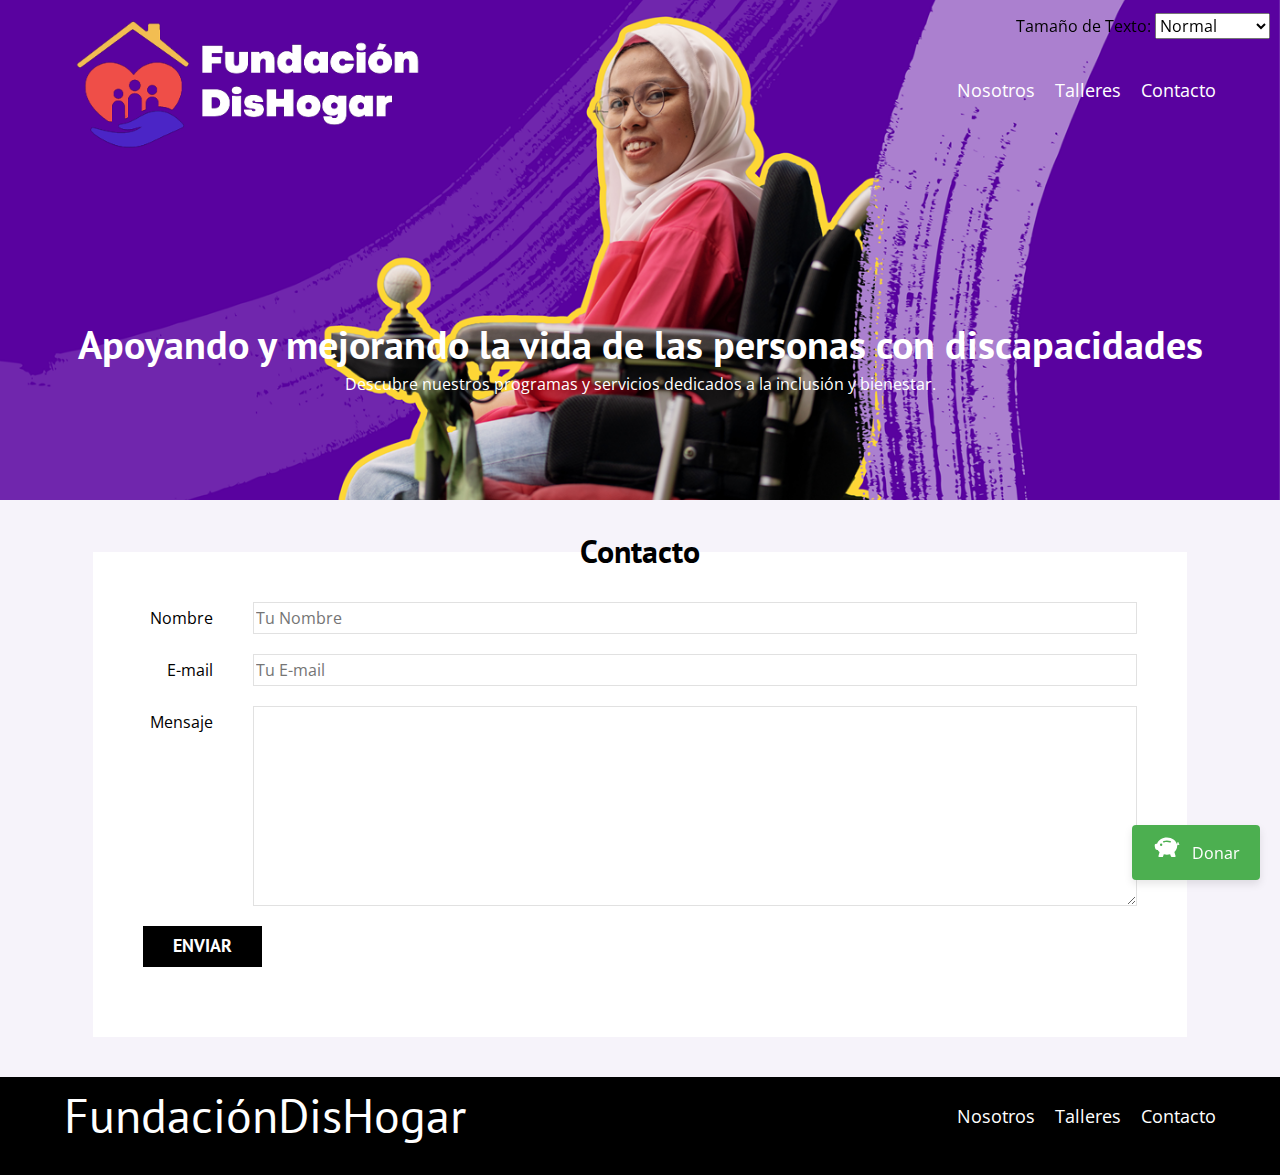
<file: Proyecto 3/contacto.html>
<!DOCTYPE html>
<html lang="en">
<head>
    <meta charset="UTF-8">
    <meta name="viewport" content="width=device-width, initial-scale=1.0">
    <title>Contacto</title>
    <link rel="stylesheet" href="css/normalize.css">
    <link href="https://fonts.googleapis.com/css2?family=Open+Sans&family=Oswald:wght@400;700&family=Staatliches&display=swap" rel="stylesheet">
    <link href="https://fonts.googleapis.com/css2?family=Open+Sans&family=Oswald:wght@400;700&family=PT+Sans:wght@400;700&family=Staatliches&display=swap" rel="stylesheet">
    <link rel="stylesheet" href="css/style.css">
    <link rel="icon" href="img/Logo_Fun.png">
    <style>
        body {
            font-size: 16px; /* Tamaño de fuente inicial */
            transition: font-size 0.3s; /* Transición suave para cambios de tamaño de fuente */
        }

        /* Estilo del menú desplegable */
        #fontSizeSelector {
            position: fixed;
            top: 10px;
            right: 10px;
        }

        .boton-donar {
            position: fixed;
            bottom: 20px;
            right: 20px;
            background-color: #4CAF50;
            color: white;
            padding: 10px 20px;
            border: none;
            border-radius: 4px;
            cursor: pointer;
            box-shadow: 0 4px 8px rgba(0, 0, 0, 0.1);
            display: flex;
            align-items: center; /* Alinea los elementos verticalmente */
            
        }

        .boton-donar svg {
            margin-right: 10px; /* Espaciado entre el icono y el texto */
        }

        .boton-donar:hover {
            background-color: #45a049;
        }
    </style>
</head>
<body>
    
    <header class="header">
        <div>
            <div class="contenedor">
                <div id="fontSizeSelector">
                    <label for="fontSize">Tamaño de Texto:</label>
                    <select id="fontSize" onchange="changeFontSize(this.value)">
                        <option value="14">Pequeño</option>
                        <option value="16" selected>Normal</option>
                        <option value="24">Grande</option>
                        <option value="30">Muy Grande</option>
                    </select>
                </div>
            <div class="barra">
                <a class="logo" href="index.html">
                    <img src="img/Logo_Final.png" alt="Logo-Amanecer" style="width: 400px; height: 150px;">     
                </a>
                <nav class="navegacion">
                    <a href="nosotros.html" class="navegacion__enlace">Nosotros</a>
                    <a href="programas.html" class="navegacion__enlace">Talleres</a>
                    <a href="contacto.html" class="navegacion__enlace">Contacto</a>
                </nav>
            </div>
        </div>
        <div class="header__texto">
            <h2 class="no-margin">Apoyando y mejorando la vida de las personas con discapacidades</h2>
            <p class="no-margin">Descubre nuestros programas y servicios dedicados a la inclusión y bienestar.</p>
        </div>
    
        </div>
    
    </header>

    <main class="contenedor">
        <h3 class="centrar-texto">Contacto</h3>

        <form class="formulario">
            <div class="campo">
                <label class="campo__label" for="nombre">Nombre</label>
                <input class="campo__field" type="text" placeholder="Tu Nombre" id="nombre">
            </div>
            <div class="campo">
                <label class="campo__label" for="email">E-mail</label>
                <input class="campo__field" type="text" placeholder="Tu E-mail" id="email">
            </div>
            <div class="campo">
                <label class="campo__label" for="mensaje">Mensaje</label>
                <textarea class="campo__field campo__field--textarea" id="mensaje"></textarea>
            </div>
        
                <input type="submit" value="Enviar" class="boton boton--primario">

        </form>
            
    </main>

    <footer class="footer">
        <div class="contenedor">
            <div class="barra">
                <a class="logo" href="index.html">
                    
                    <h1 class="logo__nombre no-margin centrar-texto">Fundación<span
                            class="logo__bold">DisHogar</span></h1>
                </a>
                
                <nav class="navegacion">
                    <a href="nosotros.html" class="navegacion__enlace">Nosotros</a>
                    <a href="programas.html" class="navegacion__enlace">Talleres</a>
                    <a href="contacto.html" class="navegacion__enlace">Contacto</a>
                </nav>
            </div>
        </div>
    </footer>
    <div>
        <a class="boton-donar" href="https://www.paypal.com/co/home">
            <span>
                <svg xmlns="http://www.w3.org/2000/svg" width="30" height="25" fill="currentColor" class="bi bi-piggy-bank-fill" viewBox="0 0 16 16">
                    <path d="M7.964 1.527c-2.977 0-5.571 1.704-6.32 4.125h-.55A1 1 0 0 0 .11 6.824l.254 1.46a1.5 1.5 0 0 0 1.478 1.243h.263c.3.513.688.978 1.145 1.382l-.729 2.477a.5.5 0 0 0 .48.641h2a.5.5 0 0 0 .471-.332l.482-1.351c.635.173 1.31.267 2.011.267.707 0 1.388-.095 2.028-.272l.543 1.372a.5.5 0 0 0 .465.316h2a.5.5 0 0 0 .478-.645l-.761-2.506C13.81 9.895 14.5 8.559 14.5 7.069c0-.145-.007-.29-.02-.431.261-.11.508-.266.705-.444.315.306.815.306.815-.417 0 .223-.5.223-.461-.026a.95.95 0 0 0 .09-.255.7.7 0 0 0-.202-.645.58.58 0 0 0-.707-.098.735.735 0 0 0-.375.562c-.024.243.082.48.32.654a2.112 2.112 0 0 1-.259.153c-.534-2.664-3.284-4.595-6.442-4.595Zm7.173 3.876a.565.565 0 0 1-.098.21.704.704 0 0 1-.044-.025c-.146-.09-.157-.175-.152-.223a.236.236 0 0 1 .117-.173c.049-.027.08-.021.113.012a.202.202 0 0 1 .064.199Zm-8.999-.65a.5.5 0 1 1-.276-.96A7.613 7.613 0 0 1 7.964 3.5c.763 0 1.497.11 2.18.315a.5.5 0 1 1-.287.958A6.602 6.602 0 0 0 7.964 4.5c-.64 0-1.255.09-1.826.254ZM5 6.25a.75.75 0 1 1-1.5 0 .75.75 0 0 1 1.5 0Z"/>
                </svg>
            </span>
            Donar
        </a>
    </div>
    
</body>
</html>
</file>
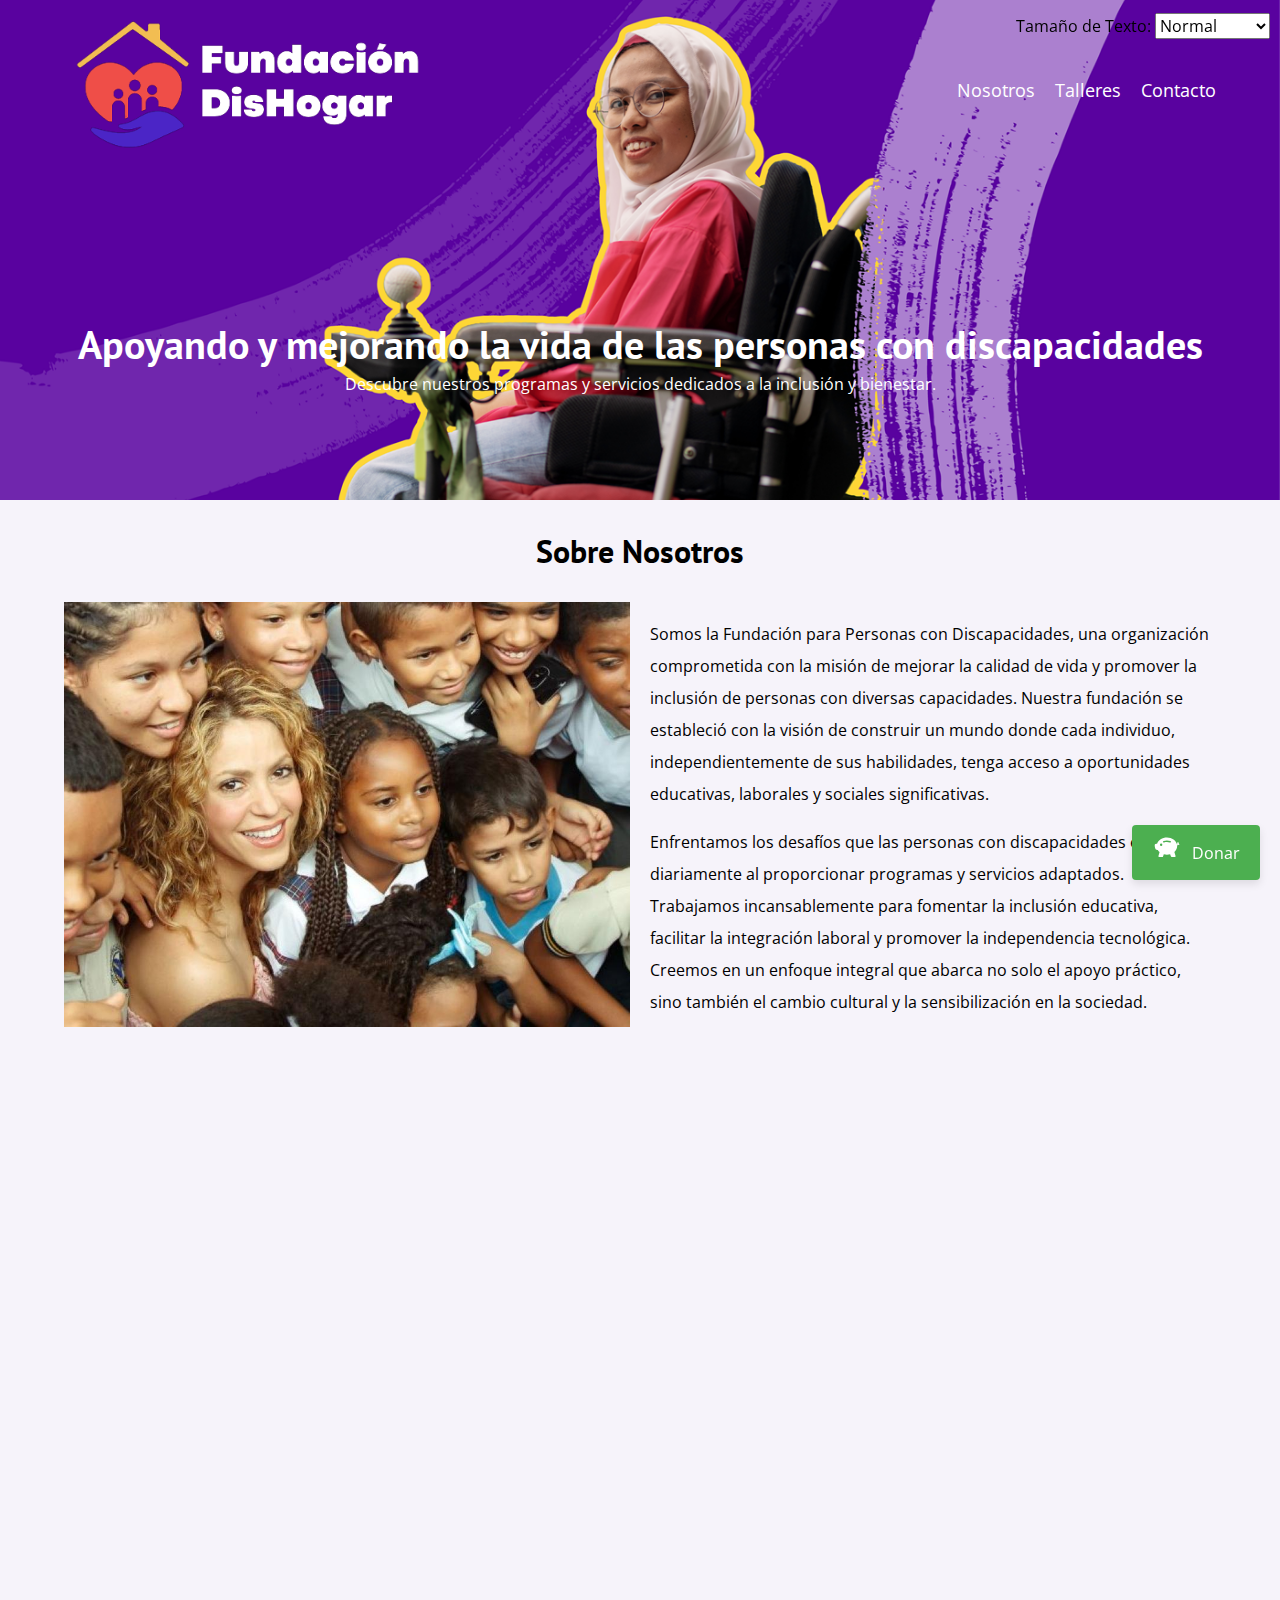
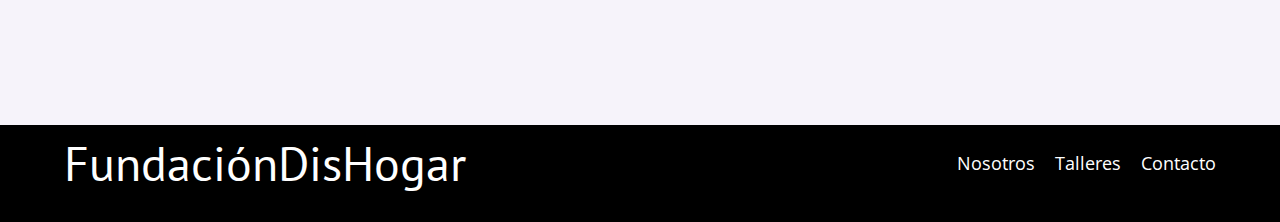
<file: Proyecto 3/nosotros.html>
<!DOCTYPE html>
<html lang="en">
<head>
    <meta charset="UTF-8">
    <meta name="viewport" content="width=device-width, initial-scale=1.0">
    <title>Nosotros</title>
    <link rel="stylesheet" href="css/normalize.css">
    <link href="https://fonts.googleapis.com/css2?family=Open+Sans&family=Oswald:wght@400;700&family=Staatliches&display=swap" rel="stylesheet">
    <link href="https://fonts.googleapis.com/css2?family=Open+Sans&family=Oswald:wght@400;700&family=PT+Sans:wght@400;700&family=Staatliches&display=swap" rel="stylesheet">
    <link rel="stylesheet" href="css/style.css">
    <link rel="icon" href="img/Logo_Fun.png">
    <style>
        body {
            font-size: 16px; /* Tamaño de fuente inicial */
            transition: font-size 0.3s; /* Transición suave para cambios de tamaño de fuente */
        }

        /* Estilo del menú desplegable */
        #fontSizeSelector {
            position: fixed;
            top: 10px;
            right: 10px;
        }

        .boton-donar {
            position: fixed;
            bottom: 20px;
            right: 20px;
            background-color: #4CAF50;
            color: white;
            padding: 10px 20px;
            border: none;
            border-radius: 4px;
            cursor: pointer;
            box-shadow: 0 4px 8px rgba(0, 0, 0, 0.1);
            display: flex;
            align-items: center; /* Alinea los elementos verticalmente */
            
        }

        .boton-donar svg {
            margin-right: 10px; /* Espaciado entre el icono y el texto */
        }

        .boton-donar:hover {
            background-color: #45a049;
        }
    </style>

</head>
<body>
    
    <header class="header">
        <div>
            
            <div class="contenedor">
            <div class="barra">
                <a class="logo" href="index.html">
                    <img src="img/Logo_Final.png" alt="Logo-Amanecer" style="width: 400px; height: 150px;">    
                </a>
                <nav class="navegacion">
                    <a href="nosotros.html" class="navegacion__enlace">Nosotros</a>
                    <a href="programas.html" class="navegacion__enlace">Talleres</a>
                    <a href="contacto.html" class="navegacion__enlace">Contacto</a>
                </nav>
            </div>
        </div>
        <div class="header__texto">
            <h2 class="no-margin">Apoyando y mejorando la vida de las personas con discapacidades</h2>
            <p class="no-margin">Descubre nuestros programas y servicios dedicados a la inclusión y bienestar.</p>
        </div>
    
        </div>
    
    </header>

    <main class="contenedor">
        <div id="fontSizeSelector">
            <label for="fontSize">Tamaño de Texto:</label>
            <select id="fontSize" onchange="changeFontSize(this.value)">
                <option value="14">Pequeño</option>
                <option value="16" selected>Normal</option>
                <option value="24">Grande</option>
                <option value="30">Muy Grande</option>
            </select>
        </div>
        <h3 class="centrar-texto">Sobre Nosotros</h3>
        <div class="sobre-nosotros">
            <div class="sobre-nosotros__imagen">
                <img src="img/wakawaka.jpeg" alt="imagen nosotros">
            </div>
            <div class="sobre-nosotros__texto">
                <p> Somos la Fundación para Personas con Discapacidades, una organización comprometida con la misión de mejorar la calidad de vida y promover la inclusión de personas con diversas capacidades. Nuestra fundación se estableció con la visión de construir un mundo donde cada individuo, independientemente de sus habilidades, tenga acceso a oportunidades educativas, laborales y sociales significativas.</p>
                    
                <p>Enfrentamos los desafíos que las personas con discapacidades enfrentan diariamente al proporcionar programas y servicios adaptados. Trabajamos incansablemente para fomentar la inclusión educativa, facilitar la integración laboral y promover la independencia tecnológica. Creemos en un enfoque integral que abarca no solo el apoyo práctico, sino también el cambio cultural y la sensibilización en la sociedad.</p>
                    
            </div>
        </div>
        <div class="video-container">
            <iframe width="560" height="315" src="https://www.youtube.com/embed/M8ePTkUfvN4" frameborder="0" allow="accelerometer; autoplay; clipboard-write; encrypted-media; gyroscope; picture-in-picture" allowfullscreen></iframe>
        </div>   
    </main>

     <footer class="footer">
        <div class="contenedor">
            <div class="barra">
                <a class="logo" href="index.html">
                    
                    <h1 class="logo__nombre no-margin centrar-texto">Fundación<span
                            class="logo__bold">DisHogar</span></h1>
                </a>
                
                <nav class="navegacion">
                    <a href="nosotros.html" class="navegacion__enlace">Nosotros</a>
                    <a href="programas.html" class="navegacion__enlace">Talleres</a>
                    <a href="contacto.html" class="navegacion__enlace">Contacto</a>
                </nav>
            </div>
        </div>
    </footer>
    <div>
        <a class="boton-donar" href="https://www.paypal.com/co/home">
            <span>
                <svg xmlns="http://www.w3.org/2000/svg" width="30" height="25" fill="currentColor" class="bi bi-piggy-bank-fill" viewBox="0 0 16 16">
                    <path d="M7.964 1.527c-2.977 0-5.571 1.704-6.32 4.125h-.55A1 1 0 0 0 .11 6.824l.254 1.46a1.5 1.5 0 0 0 1.478 1.243h.263c.3.513.688.978 1.145 1.382l-.729 2.477a.5.5 0 0 0 .48.641h2a.5.5 0 0 0 .471-.332l.482-1.351c.635.173 1.31.267 2.011.267.707 0 1.388-.095 2.028-.272l.543 1.372a.5.5 0 0 0 .465.316h2a.5.5 0 0 0 .478-.645l-.761-2.506C13.81 9.895 14.5 8.559 14.5 7.069c0-.145-.007-.29-.02-.431.261-.11.508-.266.705-.444.315.306.815.306.815-.417 0 .223-.5.223-.461-.026a.95.95 0 0 0 .09-.255.7.7 0 0 0-.202-.645.58.58 0 0 0-.707-.098.735.735 0 0 0-.375.562c-.024.243.082.48.32.654a2.112 2.112 0 0 1-.259.153c-.534-2.664-3.284-4.595-6.442-4.595Zm7.173 3.876a.565.565 0 0 1-.098.21.704.704 0 0 1-.044-.025c-.146-.09-.157-.175-.152-.223a.236.236 0 0 1 .117-.173c.049-.027.08-.021.113.012a.202.202 0 0 1 .064.199Zm-8.999-.65a.5.5 0 1 1-.276-.96A7.613 7.613 0 0 1 7.964 3.5c.763 0 1.497.11 2.18.315a.5.5 0 1 1-.287.958A6.602 6.602 0 0 0 7.964 4.5c-.64 0-1.255.09-1.826.254ZM5 6.25a.75.75 0 1 1-1.5 0 .75.75 0 0 1 1.5 0Z"/>
                </svg>
            </span>
            Donar
        </a>
    </div>

    <script>
        // Función para cambiar el tamaño de la fuente
        function changeFontSize(size) {
            document.body.style.fontSize = size + 'px';
        }
    </script>
</body>
</html>
</file>
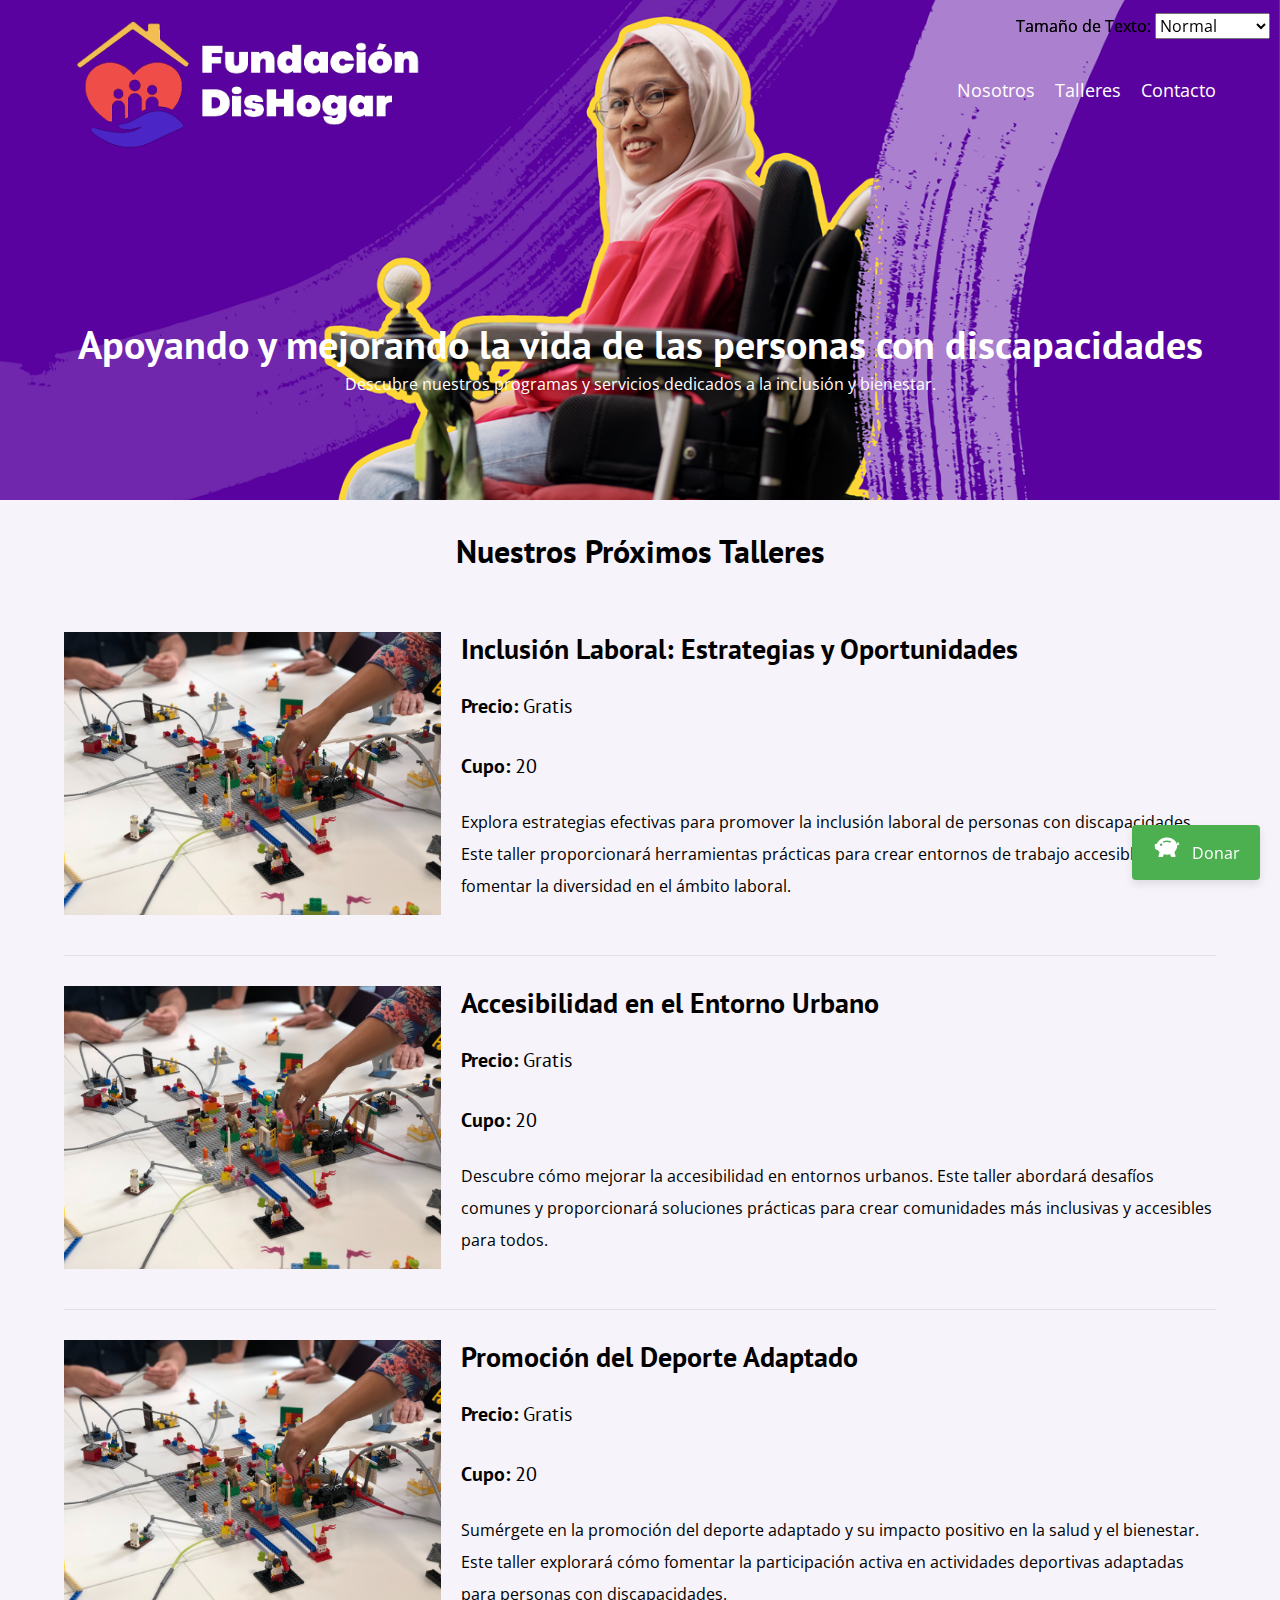
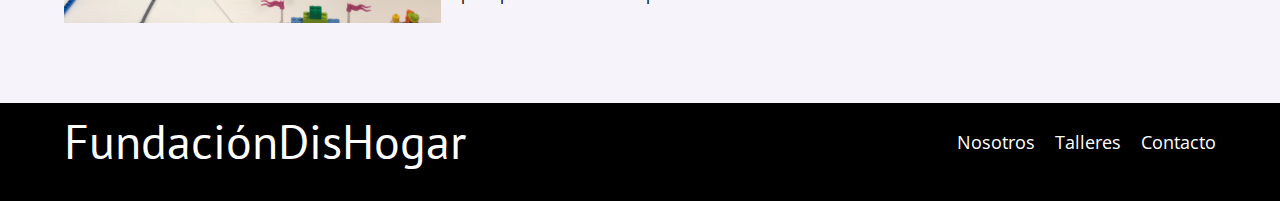
<file: Proyecto 3/programas.html>
<!DOCTYPE html>
<html lang="en">
<head>
    <meta charset="UTF-8">
    <meta name="viewport" content="width=device-width, initial-scale=1.0">
    <title>Talleres</title>
    <link rel="stylesheet" href="css/normalize.css">
    <link href="https://fonts.googleapis.com/css2?family=Open+Sans&family=Oswald:wght@400;700&family=Staatliches&display=swap" rel="stylesheet">
    <link href="https://fonts.googleapis.com/css2?family=Open+Sans&family=Oswald:wght@400;700&family=PT+Sans:wght@400;700&family=Staatliches&display=swap" rel="stylesheet">
    <link rel="stylesheet" href="css/style.css">
    <link rel="icon" href="img/Logo_Fun.png">
    <style>
        body {
            font-size: 16px; /* Tamaño de fuente inicial */
            transition: font-size 0.3s; /* Transición suave para cambios de tamaño de fuente */
        }

        /* Estilo del menú desplegable */
        #fontSizeSelector {
            position: fixed;
            top: 10px;
            right: 10px;
        }

        .boton-donar {
            position: fixed;
            bottom: 20px;
            right: 20px;
            background-color: #4CAF50;
            color: white;
            padding: 10px 20px;
            border: none;
            border-radius: 4px;
            cursor: pointer;
            box-shadow: 0 4px 8px rgba(0, 0, 0, 0.1);
            display: flex;
            align-items: center; /* Alinea los elementos verticalmente */
            
        }

        .boton-donar svg {
            margin-right: 10px; /* Espaciado entre el icono y el texto */
        }

        .boton-donar:hover {
            background-color: #45a049;
        }
    </style>
   
</head>
<body>
    <header class="header">
        <div>
            <div class="contenedor">
                <div id="fontSizeSelector">
                    <label for="fontSize">Tamaño de Texto:</label>
                    <select id="fontSize" onchange="changeFontSize(this.value)">
                        <option value="14">Pequeño</option>
                        <option value="16" selected>Normal</option>
                        <option value="24">Grande</option>
                        <option value="30">Muy Grande</option>
                    </select>
                </div>
            <div class="barra">
                <a class="logo" href="index.html">
                    <img src="img/Logo_Final.png" alt="Logo-Amanecer" style="width: 400px; height: 150px;">     
                </a>
                <nav class="navegacion">
                    <a href="nosotros.html" class="navegacion__enlace">Nosotros</a>
                    <a href="programas.html" class="navegacion__enlace">Talleres</a>
                    <a href="contacto.html" class="navegacion__enlace">Contacto</a>
                </nav>
            </div>
        </div>
        <div class="header__texto">
            <h2 class="no-margin">Apoyando y mejorando la vida de las personas con discapacidades</h2>
            <p class="no-margin">Descubre nuestros programas y servicios dedicados a la inclusión y bienestar.</p>
        </div>
    
        </div>
    
    </header>

    <main class="contenedor">
        <div id="fontSizeSelector">
            <label for="fontSize">Tamaño de Texto:</label>
            <select id="fontSize" onchange="changeFontSize(this.value)">
                <option value="14">Pequeño</option>
                <option value="16" selected>Normal</option>
                <option value="24">Grande</option>
                <option value="30">Muy Grande</option>
            </select>
        </div>
        <h3 class="centrar-texto">Nuestros Próximos Talleres</h3>
    
        <div class="curso">
            <div class="curso__imagen">
                <img src="img/talleres.jpg" alt="Imagen del taller">
            </div>
            <div class="curso__informacion">
                <h4 class="no-margin">Inclusión Laboral: Estrategias y Oportunidades</h4>
                <p class="curso__label">Precio:
                    <span class="curso__info">Gratis</span>
                </p>
                <p class="curso__label">Cupo:
                    <span class="curso__info">20</span>
                </p>
                <p class="curso__descripcion">
                    Explora estrategias efectivas para promover la inclusión laboral de personas con discapacidades. Este taller proporcionará herramientas prácticas para crear entornos de trabajo accesibles y fomentar la diversidad en el ámbito laboral.
                </p>
            </div><!--.curso__informacion-->
        </div><!--.curso-->
    
        <div class="curso">
            <div class="curso__imagen">
                <img src="img/talleres.jpg" alt="Imagen del taller">
            </div>
            <div class="curso__informacion">
                <h4 class="no-margin">Accesibilidad en el Entorno Urbano</h4>
                <p class="curso__label">Precio:
                    <span class="curso__info">Gratis</span>
                </p>
                <p class="curso__label">Cupo:
                    <span class="curso__info">20</span>
                </p>
                <p class="curso__descripcion">
                    Descubre cómo mejorar la accesibilidad en entornos urbanos. Este taller abordará desafíos comunes y proporcionará soluciones prácticas para crear comunidades más inclusivas y accesibles para todos.
                </p>
            </div><!--.curso__informacion-->
        </div><!--.curso-->
    
        <div class="curso">
            <div class="curso__imagen">
                <img src="img/talleres.jpg" alt="Imagen del taller">
            </div>
            <div class="curso__informacion">
                <h4 class="no-margin">Promoción del Deporte Adaptado</h4>
                <p class="curso__label">Precio:
                    <span class="curso__info">Gratis</span>
                </p>
                <p class="curso__label">Cupo:
                    <span class="curso__info">20</span>
                </p>
                <p class="curso__descripcion">
                    Sumérgete en la promoción del deporte adaptado y su impacto positivo en la salud y el bienestar. Este taller explorará cómo fomentar la participación activa en actividades deportivas adaptadas para personas con discapacidades.
                </p>
            </div><!--.curso__informacion-->
        </div><!--.curso-->
    </main>

    <footer class="footer">
        <div class="contenedor">
            <div class="barra">
                <a class="logo" href="index.html">
                    
                    <h1 class="logo__nombre no-margin centrar-texto">Fundación<span
                            class="logo__bold">DisHogar</span></h1>
                </a>
                
                <nav class="navegacion">
                    <a href="nosotros.html" class="navegacion__enlace">Nosotros</a>
                    <a href="programas.html" class="navegacion__enlace">Talleres</a>
                    <a href="contacto.html" class="navegacion__enlace">Contacto</a>
                </nav>
            </div>
        </div>
    </footer>
    <div>
        <a class="boton-donar" href="https://www.paypal.com/co/home">
            <span>
                <svg xmlns="http://www.w3.org/2000/svg" width="30" height="25" fill="currentColor" class="bi bi-piggy-bank-fill" viewBox="0 0 16 16">
                    <path d="M7.964 1.527c-2.977 0-5.571 1.704-6.32 4.125h-.55A1 1 0 0 0 .11 6.824l.254 1.46a1.5 1.5 0 0 0 1.478 1.243h.263c.3.513.688.978 1.145 1.382l-.729 2.477a.5.5 0 0 0 .48.641h2a.5.5 0 0 0 .471-.332l.482-1.351c.635.173 1.31.267 2.011.267.707 0 1.388-.095 2.028-.272l.543 1.372a.5.5 0 0 0 .465.316h2a.5.5 0 0 0 .478-.645l-.761-2.506C13.81 9.895 14.5 8.559 14.5 7.069c0-.145-.007-.29-.02-.431.261-.11.508-.266.705-.444.315.306.815.306.815-.417 0 .223-.5.223-.461-.026a.95.95 0 0 0 .09-.255.7.7 0 0 0-.202-.645.58.58 0 0 0-.707-.098.735.735 0 0 0-.375.562c-.024.243.082.48.32.654a2.112 2.112 0 0 1-.259.153c-.534-2.664-3.284-4.595-6.442-4.595Zm7.173 3.876a.565.565 0 0 1-.098.21.704.704 0 0 1-.044-.025c-.146-.09-.157-.175-.152-.223a.236.236 0 0 1 .117-.173c.049-.027.08-.021.113.012a.202.202 0 0 1 .064.199Zm-8.999-.65a.5.5 0 1 1-.276-.96A7.613 7.613 0 0 1 7.964 3.5c.763 0 1.497.11 2.18.315a.5.5 0 1 1-.287.958A6.602 6.602 0 0 0 7.964 4.5c-.64 0-1.255.09-1.826.254ZM5 6.25a.75.75 0 1 1-1.5 0 .75.75 0 0 1 1.5 0Z"/>
                </svg>
            </span>
            Donar
        </a>
    </div>
    
    <script>
        // Función para cambiar el tamaño de la fuente
        function changeFontSize(size) {
            document.body.style.fontSize = size + 'px';
        }
    </script>
</body>
</html>
</file>
<file: Proyecto 3/css/style.css>
:root{
    --fuenteHeading: 'PT Sans', sans-serif;
    --fuenteParrafos: 'Open Sans', sans-serif;

    --primario: #340458;
    --blanco: #ffffff;
    --negro: #000000;
    --gris: #e1e1e1;
}

html{
    box-sizing: border-box;
    font-size: 62.5%;/* 1 rem = 10px */
}

*, *:before, *:after {
    box-sizing: inherit;
}

body{
    background-color: #f6f3fa;
    font-family: var(--fuenteParrafos);
    font-size: 1.6rem;
    line-height: 2;
}

/* GLOBALES */

.contenedor{
    /*max-width: 120rem;->lo mismo con min 
    width: 90%;*/
    width: min(90%, 120rem);
    margin: 0 auto;
}

a{
    text-decoration: none;
}

h1, h2, h3, h4{
    font-family: var(--fuenteHeading);
    line-height: 1.2;
}
h1{
    font-size: 4.8rem;
}
h2{
    font-size: 4rem;
}
h3{
    font-size: 3.2rem;
}
h4{
    font-size: 2.8rem;
}
img{
    max-width: 100%;
}

/* UTILIDADES */

.no-margin{
    margin: 0;
}

.no-padding{
    padding: 0;
}

.centrar-texto{
    text-align: center;
}

/* HEADER */

.header{
    
    background-image: url(../img/Silla\ de\ ruedas.jpg);
    height: 50rem;
    background-size: cover;
    background-repeat: no-repeat;
    background-position: center center;
    

}

.header__texto{
    text-align: center;
    color: var(--blanco);
    margin-top: 5rem;
    
    
}
@media(min-width: 768px) { 
    .header__texto{
        margin-top: 15rem;
    }
}

.barra{
    padding-top: 1rem;
    
}

@media(min-width: 768px) { 
    .barra {
        display: flex;
        justify-content: space-between;
        align-items: center;
    }
}

.logo{
    color: var(--blanco);
}

.logo__nombre{
    font-weight: 300;
}

.logo__bold{
    font-weight: 300;
}

@media(min-width: 768px) { 
    .navegacion{
        display: flex;
        gap: 2rem;
    }
     
}

.navegacion__enlace{
    display: block;
    text-align: center;
    font-size: 1.8rem;
    color: var(--blanco);
}
 
/* CONTENIDO */
@media(min-width: 768px) {
    .contenido-principal{
        display: grid;
        grid-template-columns: 2fr 1fr;
        column-gap: 4rem;
    } 
    
}

.entrada{
    border-bottom: 1px solid var(--gris);
    margin-bottom: 2rem;
}

.entrada:last-of-type{
    border: none;
    margin-bottom: 0;
}

.boton{
    display: block;
    font-family: var(--fuenteHeading);
    color: var(--blanco);
    text-align: center;
    padding: 1rem 3rem;
    font-size: 1.8rem;
    text-transform: uppercase;
    font-weight: 700;
    margin-bottom: 2rem;
    border: none;
}

@media(min-width: 768px) { 
    .boton{
        display: inline-block;
    }
}

.boton:hover{
    cursor: pointer;
}

.boton--primario{
    background-color: var(--negro);
}

.boton--secundario{
    background-color: var(--primario);
}

.cursos{
    list-style: none;
}

.widget-curso{
    border-bottom: 1px solid var(--gris);
    margin-bottom: 2rem;
}

.widget-curso:last-of-type{
    border: none;
    margin-bottom: 0;
}

.widget-curso__label{
    font-family: var(--fuenteHeading);
    font-weight: bold;
}

.widget-curso__info{
    font-weight: normal;
    
}

.widget-curso__label,
.widget-curso__info{
    font-size: 2rem;
}

/* FOOTER */
.footer{
    background-color: var(--negro);
    padding-bottom: 3rem;
    margin-top: 4rem;
}

/* SOBRE NOSOTROS */
@media(min-width: 768px) {
    /*.sobre-nosotros{
        display: flex;
        gap: 2rem;
    }                                  ------------> con flexbox
    .sobre-nosotros__imagen,
    .sobre-nosotros__texto {
        flex-basis: 50% ;
    }*/
    
    .sobre-nosotros{
        display: grid;
        grid-template-columns: repeat(2, 1fr); /* ---------------->  con grid */
        column-gap: 2rem;
    }

}

/* CURSO */

.curso{
    padding: 3rem 0;
    border-bottom: 1px solid var(--gris);
}

@media(min-width: 768px) { 
    .curso{
        display: grid;
        grid-template-columns: 1fr 2fr;
        column-gap: 2rem;
    }
}

.curso:last-of-type{
    border: none;
}

.curso__label{
    font-family: var(--fuenteHeading);
    font-weight: bold;
}

.curso__info{
    font-weight: normal;
    
}

.curso__label,
.curso__info{
    font-size: 2rem;
}



/* CONTACTO */

.contacto-bg{
    background-image: url(../img/contacto.jpg);
    height: 40rem;
    background-size: cover;
    background-repeat: no-repeat;
}

.formulario{
    background-color: var(--blanco);
    margin: -5rem auto 0 auto;
    width: 95%;
    padding: 5rem;
}

.campo{
    display: flex;
    margin-bottom: 2rem;
    gap: 2rem;
}

.campo__label{
    flex: 0 0 9rem;
    text-align: right;
    padding-right: 2rem;
}

.campo__field{
    flex: 1;
    border: 1px solid var(--gris);
}

.campo__field--textarea {
    height: 200px;

}
.video-container {
    position: relative;
    padding-bottom: 56.25%; /* Proporción del video (16:9) */
    height: 0;
    overflow: hidden;
    margin-bottom: 20px; /* Espaciado para separar el video del resto del contenido */
}

.video-container iframe {
    position: absolute;
    top: 0;
    left: 0;
    width: 100%;
    height: 100%;
}
</file>
